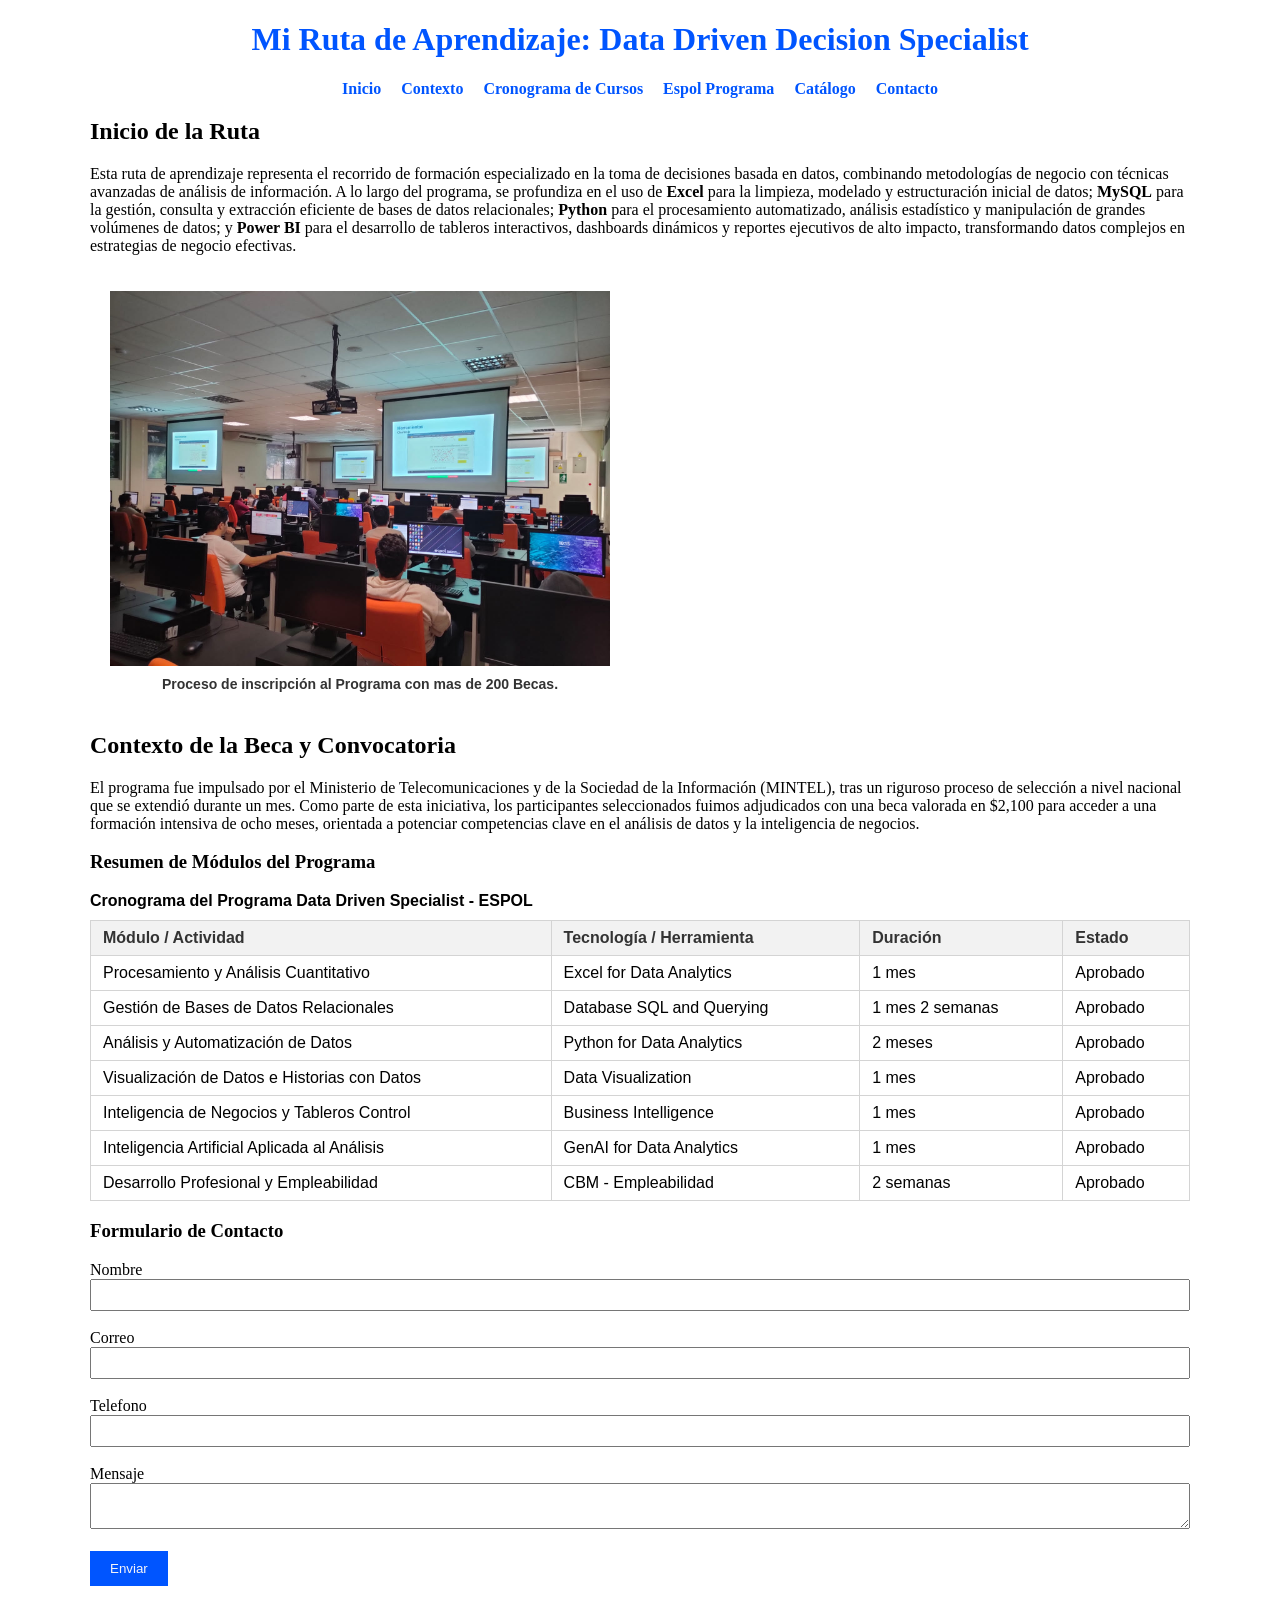
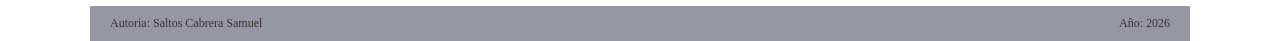
<file: index.html>
<!DOCTYPE html>
<html lang="es">
<head>
    <meta charset="UTF-8">
    <meta name="viewport" content="width=device-width, initial-scale=1.0">
    <title>Cooding Bootcamps Data Driven Decision Specialist</title>
    <link rel="stylesheet" href="css/estilos.css">
    <style>
        h1, nav{
            color: var(--color-primario);
            text-align:center;
        }
        #contacto input, #contacto textarea {
            font-family: var(--fuente-principal);
            font-size: 14px;
            color: var(--color-texto);
            padding: 6px;
            width: 100%;
            box-sizing: border-box;
        }
        
        figcaption{
            padding-top: 10px;
            font-size: 14px;
            color: var(--color-texto);
            font-family: var(--fuente-principal);
            font-weight: bold;
        }
    </style>
</head>
<body>
    <header>
        <h1>Mi Ruta de Aprendizaje: Data Driven Decision Specialist</h1>
        <nav aria-label="Navegación principal">
            <a href="#inicio">Inicio</a>
                <a href="#contexto">Contexto</a>
                <a href="#cursos">Cronograma de Cursos</a>
                <a href="https://bootcamps.espol.edu.ec/">Espol Programa</a>
                <a href="catalogo.html">Catálogo</a>
                <a href="#contacto">Contacto</a>
        </nav>
    </header>
    <main>
        <section id="inicio">
            <h2 style="color: var(--color-secundario);">Inicio de la Ruta</h2>
            <p>
                Esta ruta de aprendizaje representa el recorrido de formación especializado en la toma de decisiones basada en datos, 
                combinando metodologías de negocio con técnicas avanzadas de análisis de información. A lo largo del programa, 
                se profundiza en el uso de <strong>Excel</strong> para la limpieza, modelado y estructuración inicial de datos; 
                <strong>MySQL</strong> para la gestión, consulta y extracción eficiente de bases de datos relacionales; 
                <strong>Python</strong> para el procesamiento automatizado, análisis estadístico y manipulación de grandes volúmenes de datos; 
                y <strong>Power BI</strong> para el desarrollo de tableros interactivos, dashboards dinámicos y reportes ejecutivos de alto impacto, 
                transformando datos complejos en estrategias de negocio efectivas.
            </p>
        </section>
        <figure>
            <img src="Img/Cooding.png" alt="Becas Bootcamps" width="500">
            <figcaption>Proceso de inscripción al Programa con mas de 200 Becas.</figcaption>
        </figure>
        <section id="contexto">
            <h2>Contexto de la Beca y Convocatoria</h2>
            <p>
                El programa fue impulsado por el Ministerio de Telecomunicaciones y de la Sociedad de la Información (MINTEL), tras un riguroso proceso de selección a nivel nacional 
                que se extendió durante un mes. Como parte de esta iniciativa, los participantes seleccionados fuimos adjudicados con una beca valorada en $2,100 para acceder a una formación 
                intensiva de ocho meses, orientada a potenciar competencias clave en el análisis de datos y la inteligencia de negocios.
            </p>
        </section>
        <section id="cursos">
            <h3>Resumen de Módulos del Programa</h3>
            <table>
                <caption>Cronograma del Programa Data Driven Specialist - ESPOL</caption>
                <thead>
                    <tr>
                        <th scope="col">Módulo / Actividad</th>
                        <th scope="col">Tecnología / Herramienta</th>
                        <th scope="col">Duración</th>
                        <th scope="col">Estado</th>
                    </tr>
                </thead>
                <tbody>
                    <tr>
                        <td>Procesamiento y Análisis Cuantitativo</td>
                        <td>Excel for Data Analytics</td>
                        <td>1 mes</td>
                        <td>Aprobado</td>
                    </tr>
                    <tr>
                        <td>Gestión de Bases de Datos Relacionales</td>
                        <td>Database SQL and Querying</td>
                        <td>1 mes 2 semanas</td>
                        <td>Aprobado</td>
                    </tr>
                    <tr>
                        <td>Análisis y Automatización de Datos</td>
                        <td>Python for Data Analytics</td>
                        <td>2 meses</td>
                        <td>Aprobado</td>
                    </tr>
                    <tr>
                        <td>Visualización de Datos e Historias con Datos</td>
                        <td>Data Visualization</td>
                        <td>1 mes</td>
                        <td>Aprobado</td>
                    </tr>
                    <tr>
                        <td>Inteligencia de Negocios y Tableros Control</td>
                        <td>Business Intelligence</td>
                        <td>1 mes</td>
                        <td>Aprobado</td>
                    </tr>
                    <tr>
                        <td>Inteligencia Artificial Aplicada al Análisis</td>
                        <td>GenAI for Data Analytics</td>
                        <td>1 mes</td>
                        <td>Aprobado</td>
                    </tr>
                    <tr>
                        <td>Desarrollo Profesional y Empleabilidad</td>
                        <td>CBM - Empleabilidad</td>
                        <td>2 semanas</td>
                        <td>Aprobado</td>
                    </tr>
                </tbody>
            </table>
        </section>
        <section id="contacto">
            <h3>Formulario de Contacto</h3>
            <form action="#" method="get">
                <label for="nombre">Nombre</label><br>
                <input id="nombre" name="nombre" type="text" required><br><br>

                <label for="correo">Correo</label><br>
                <input id="correo" name="correo" type="email" required><br><br>

                <label for="telefono">Telefono</label><br>
                <input id="telefono" name="telefono" type="text" required><br><br>

                <label for="mensaje">Mensaje</label><br>
                <textarea id="mensaje" name="mensaje" required></textarea><br><br>

                <button type="submit" style="background-color: var(--color-primario); color: var(--color-fondo); border: none; padding: 10px 20px; cursor: pointer;">Enviar</button>
            </form>
        </section>
        <footer>
            <div class="footer-autor">Autoría: Saltos Cabrera Samuel</div>
            <div class="footer-anio">Año: 2026</div>
        </footer>
    </main>
</body>
</html>
</file>
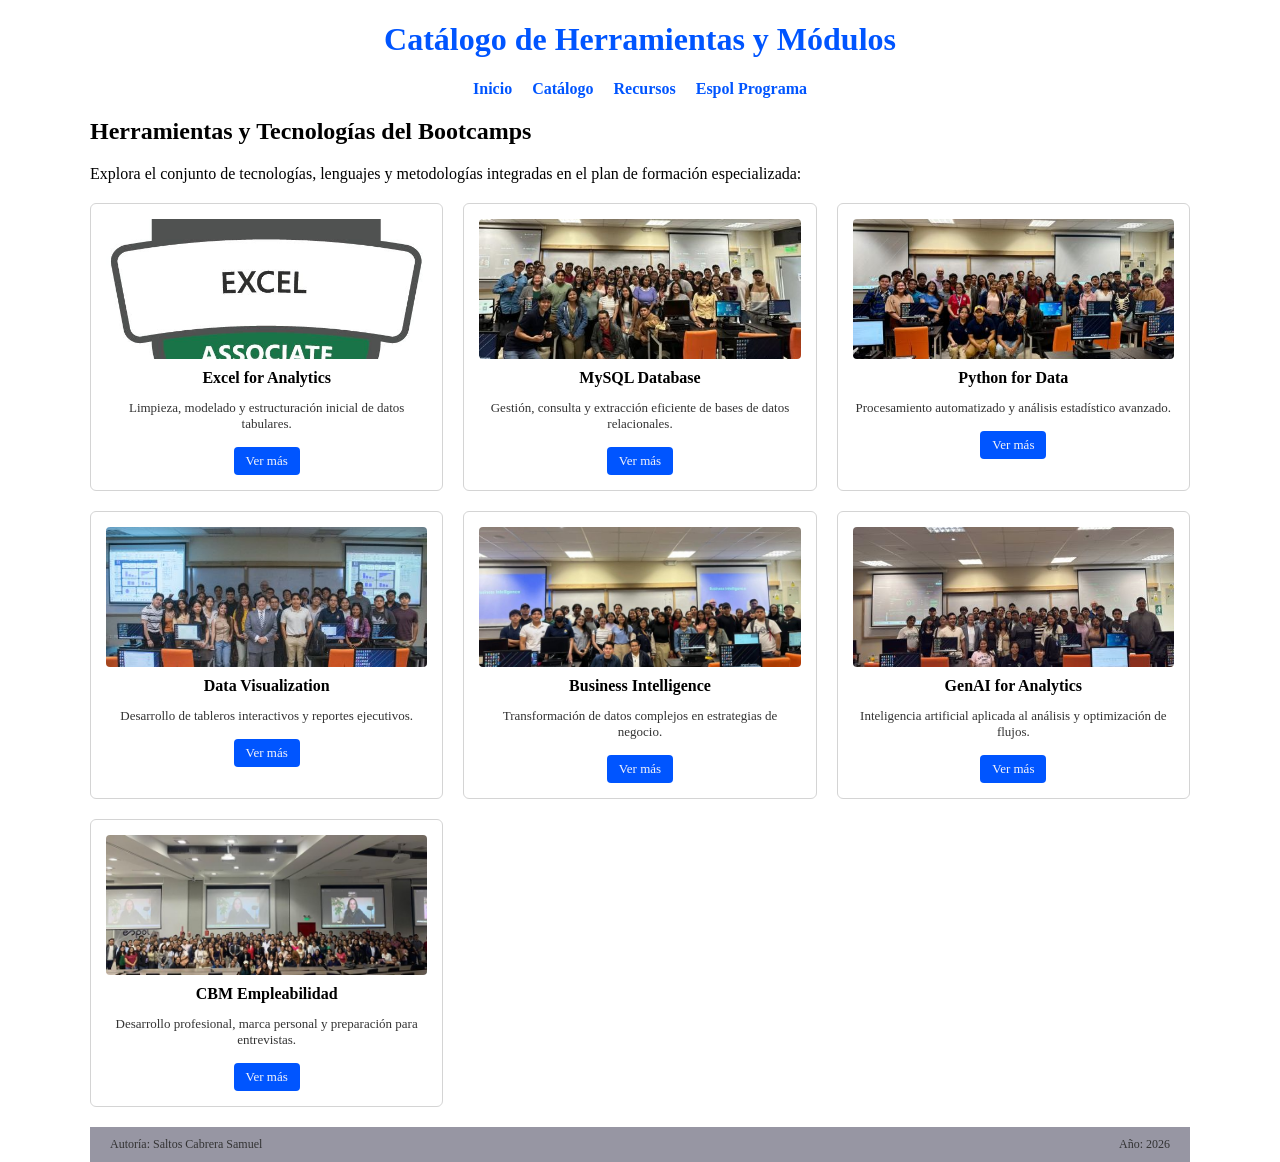
<file: catalogo.html>
<!DOCTYPE html>
<html lang="es">
<head>
    <meta charset="UTF-8">
    <meta name="viewport" content="width=device-width, initial-scale=1.0">
    <title>Catálogo - Cooding Bootcamps Data Driven Decision Specialist</title>
    <link rel="stylesheet" href="css/estilos.css">
    <style>
        h1, nav{
            color: var(--color-primario);
            text-align:center;
        }
        #catalogo-grid {
            display: grid;
            grid-template-columns: repeat(1, 1fr);
            gap: 20px;
            margin: 20px 0;
        }
        .tarjeta-curso {
            background-color: #ffffff;
            border: 1px solid #d4d4d4;
            padding: 15px;
            text-align: center;
            border-radius: 6px;
        }
        .tarjeta-curso img {
            width: 100%;
            height: 140px;
            object-fit: cover;
            border-radius: 4px;
            margin-bottom: 10px;
        }
        .tarjeta-curso h4 {
            color: var(--color-secundario);
            margin: 10px 0 5px 0;
            font-family: var(--fuente-titulos);
        }
        .tarjeta-curso p {
            font-size: 13px;
            color: var(--color-texto);
            margin-bottom: 15px;
        }
        .btn-ver-mas {
            display: inline-block;
            background-color: var(--color-primario);
            color: var(--color-fondo);
            padding: 6px 12px;
            text-decoration: none;
            border-radius: 4px;
            font-size: 13px;
        }
        @media (min-width: 769px) {
            #catalogo-grid {
                grid-template-columns: repeat(2, 1fr);
            }
        }
        @media (min-width: 1025px) {
            #catalogo-grid {
                grid-template-columns: repeat(3, 1fr);
            }
            body {
                max-width: 1100px;
                margin: 0 auto;
            }
        }
    </style>
</head>
<body>
    <header>
        <h1>Catálogo de Herramientas y Módulos</h1>
        <nav aria-label="Navegación principal">
            <a href="Index.html">Inicio</a>
            <a href="catalogo.html">Catálogo</a>
            <a href="pagina3.html">Recursos</a>
            <a href="https://bootcamps.espol.edu.ec/" target="_blank">Espol Programa</a>
        </nav>
    </header>
    <main>
        <section id="catalogo">
            <h2>Herramientas y Tecnologías del Bootcamps</h2>
            <p>Explora el conjunto de tecnologías, lenguajes y metodologías integradas en el plan de formación especializada:</p>
            
            <div id="catalogo-grid">
                <article class="tarjeta-curso">
                    <img src="Img/excel.png" alt="Excel">
                    <h4>Excel for Analytics</h4>
                    <p>Limpieza, modelado y estructuración inicial de datos tabulares.</p>
                    <a href="https://bootcamps.espol.edu.ec/" class="btn-ver-mas" target="_blank">Ver más</a>
                </article>
                <article class="tarjeta-curso">
                    <img src="Img/sql.png" alt="MySQL">
                    <h4>MySQL Database</h4>
                    <p>Gestión, consulta y extracción eficiente de bases de datos relacionales.</p>
                    <a href="https://bootcamps.espol.edu.ec/" class="btn-ver-mas" target="_blank">Ver más</a>
                </article>
                <article class="tarjeta-curso">
                    <img src="Img/python.png" alt="Python">
                    <h4>Python for Data</h4>
                    <p>Procesamiento automatizado y análisis estadístico avanzado.</p>
                    <a href="https://bootcamps.espol.edu.ec/" class="btn-ver-mas" target="_blank">Ver más</a>
                </article>
                <article class="tarjeta-curso">
                    <img src="Img/data.png" alt="Power BI">
                    <h4>Data Visualization</h4>
                    <p>Desarrollo de tableros interactivos y reportes ejecutivos.</p>
                    <a href="https://bootcamps.espol.edu.ec/" class="btn-ver-mas" target="_blank">Ver más</a>
                </article>
                <article class="tarjeta-curso">
                    <img src="Img/Business.png" alt="Business Intelligence">
                    <h4>Business Intelligence</h4>
                    <p>Transformación de datos complejos en estrategias de negocio.</p>
                    <a href="https://bootcamps.espol.edu.ec/" class="btn-ver-mas" target="_blank">Ver más</a>
                </article>
                <article class="tarjeta-curso">
                    <img src="Img/ia.png" alt="GenAI">
                    <h4>GenAI for Analytics</h4>
                    <p>Inteligencia artificial aplicada al análisis y optimización de flujos.</p>
                    <a href="https://bootcamps.espol.edu.ec/" class="btn-ver-mas" target="_blank">Ver más</a>
                </article>
                <article class="tarjeta-curso">
                    <img src="Img/Empleabilidad.png" alt="Soft Skills">
                    <h4>CBM Empleabilidad</h4>
                    <p>Desarrollo profesional, marca personal y preparación para entrevistas.</p>
                    <a href="https://bootcamps.espol.edu.ec/" class="btn-ver-mas" target="_blank">Ver más</a>
                </article>
            </div>
        </section>
        <footer>
            <div class="footer-autor">Autoría: Saltos Cabrera Samuel</div>
            <div class="footer-anio">Año: 2026</div>
        </footer>
    </main>
</body>
</html>
</file>
<file: css/estilos.css>
:root {
  --color-primario: #0055ff;
  --color-secundario: #000000;
  --color-fondo: #f4f4f9;
  --color-texto: #333333;
  --fuente-principal: 'Arial', sans-serif;
  --fuente-titulos: 'Georgia', serif;
}
nav {
    display: flex;
    justify-content: center;
    align-items: center;
    gap: 20px;
    flex-wrap: wrap;
    margin: 15px 0;
}
nav a {
    text-decoration: none;
    color: var(--color-primario);
    font-weight: bold;
}
img {
    max-width: 100%;
    height: auto;
    display: block;
}
#cursos table {
    font-family: var(--fuente-principal);
    width: 100%;
    border-collapse: collapse;
}
#cursos caption {
    font-weight: bold;
    margin-bottom: 10px;
    text-align: left;
}
#cursos th, #cursos td {
    border: 1px solid #d4d4d4;
    padding: 8px 12px;
    text-align: left;
}
#cursos th {
    background-color: #f2f2f2; 
    font-weight: bold;
    color: #333;
}
figure {
    display: inline-block;
    margin: 20px;
    text-align: center;
}
footer {
    display: grid;
    grid-template-columns: 1fr 1fr;
    align-items: center;
    background-color: #9796a3;
    padding: 10px 20px;
    font-size: 12px;
    color: var(--color-texto);
    margin-top: 20px;
}
.footer-autor {
    text-align: left;
}
.footer-anio {
    text-align: right;
}
@media (max-width: 768px) {
    footer {
        grid-template-columns: 1fr;
        text-align: center;
    }
    .footer-autor, .footer-anio {
        text-align: center;
    }
}
@media (min-width: 769px) and (max-width: 1024px) {
    body {
        padding: 0 20px;
    }
    #cursos table {
        font-size: 14px;
    }
}
@media (min-width: 1025px) {
    body {
        max-width: 1100px;
        margin: 0 auto;
    }
}
</file>
